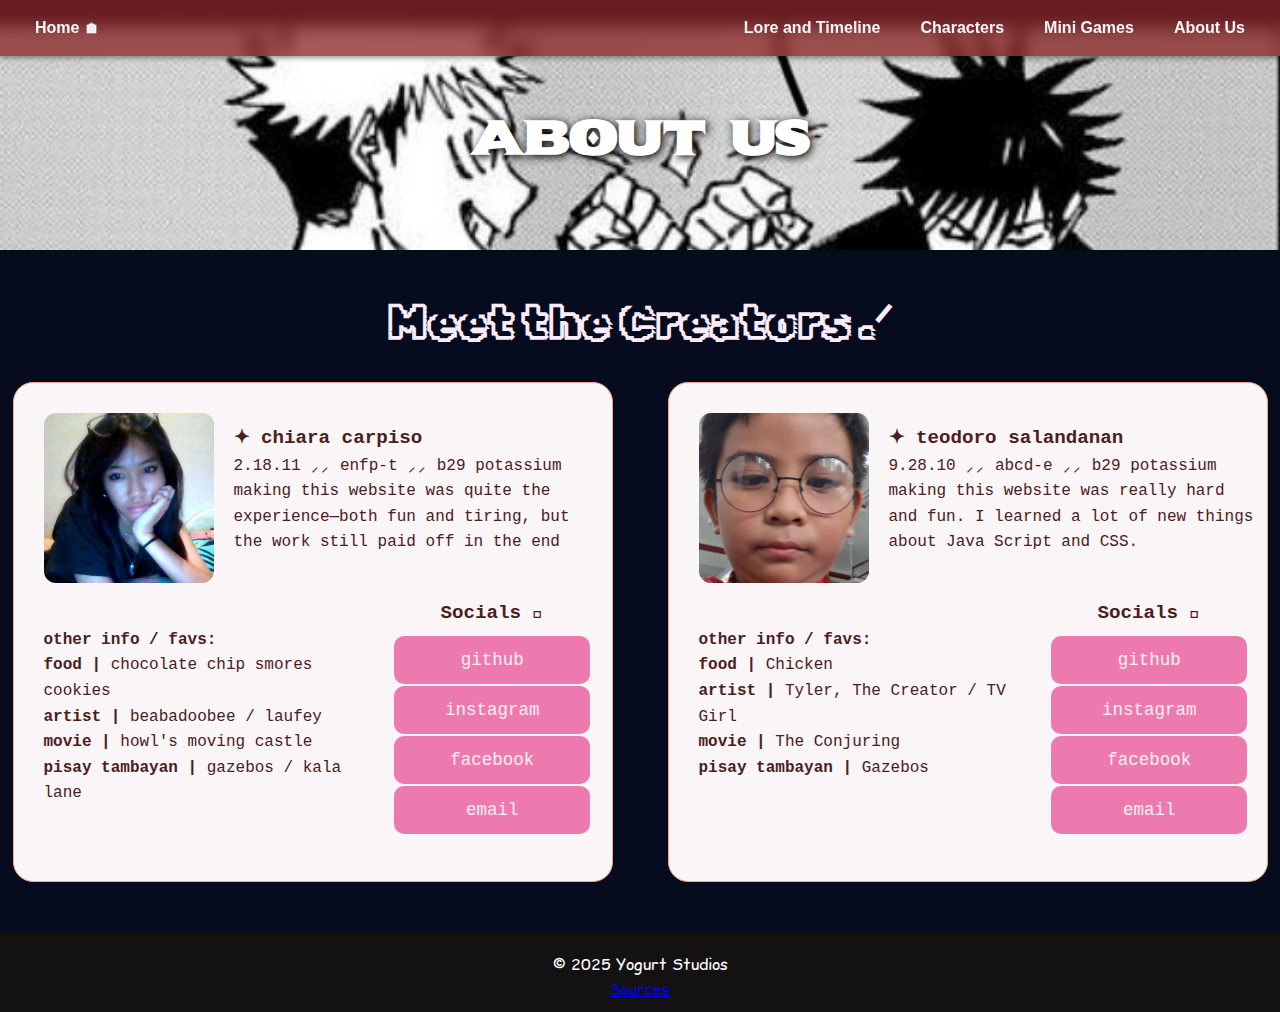
<file: public/About-Us.html>
<!DOCTYPE html>
<head>
    <meta charset="UTF-8">
    <title>Jujutsu Chronicles</title>
    <link rel="stylesheet" href="css/style.css">
    <link rel="stylesheet" href="css/about-us.css">
    <link rel="preconnect" href="https://fonts.googleapis.com">
    <link rel="preconnect" href="https://fonts.gstatic.com" crossorigin>
    <link href="https://fonts.googleapis.com/css2?family=Comic+Relief:wght@400;700&family=Rubik+Iso&family=Sekuya&display=swap" rel="stylesheet">
    <link rel="icon" type="image/png" href="assets/favicon.png">
</head>
<body>

    <nav>
        <a href="../index.html" class = "home-lenk">Home 🏠︎</a>
        <a href="Lore-and-Timeline.html">Lore and Timeline</a>
        <a href="Character.html">Characters</a>
        <a href="Mini-Game.html">Mini Games</a>
        <a href="About-Us.html">About Us</a>
    </nav>

    <header>
        <h1>About Us</h1>
    </header>

    <div class="about-sect">

        <div class="creators">
            <h2>Meet the Creators .ᐟ</h2>
            <!--<h3>Yogurt Studios</h3>-->
            <div class="profiles">
                <!-- CHIARA -->
                <div class="chiara">
                    <div class="overall-profile">
                        <img src="assets/chiara.jpg">
                        <div class="creator-info">
                            <h3> ✦ chiara carpiso</h3>
                            <p>2.18.11 ⸝⸝ enfp-t ⸝⸝ b29 potassium</p>
                            <p>making this website was quite the experience—both fun and tiring, but the work still paid off in the end</p>
                        </div>
                    </div>
                    <div class="profile2">
                        <div class="other-info">
                            <p><strong>other info / favs:</strong></p>
                            <p><strong>food |</strong> chocolate chip smores cookies</p>
                            <p><strong>artist |</strong> beabadoobee / laufey</p>
                            <p><strong>movie |</strong> howl's moving castle</p>
                            <p><strong>pisay tambayan |</strong> gazebos / kala lane</p>
                        </div>

                        <div class="socials">
                            <h3>Socials 𖦹</h3>
                                <table>
                                    <tr>
                                        <td><a href="https://github.com/sl33p-eepy">github</a></td>
                                    </tr>
                                    <tr>
                                        <td><a href="https://www.instagram.com/chxara.18/">instagram</a></td>
                                    </tr>
                                    <tr>
                                        <td><a href="facebook.com/mc.carpiso18">facebook</a></td>
                                    </tr>
                                    <tr>
                                        <td><a href="mailto:b2029mcmcarpiso@pshs.edu.ph">email</a></td>
                                    </tr>
                                </table>
                        </div>
                    </div>
                </div>

                <!-- TEO -->
                <div class="teo">
                        <div class="overall-profile">
                        <img src="assets/yo.webp">
                        <div class="creator-info">
                            <h3> ✦ teodoro salandanan</h3>
                            <p>9.28.10 ⸝⸝ abcd-e ⸝⸝ b29 potassium</p>
                            <p>making this website was really hard and fun. I learned a lot of new things about Java Script and CSS.</p>
                        </div>
                    </div>
                    <div class="profile2">
                        <div class="other-info">
                            <p><strong>other info / favs:</strong></p>
                            <p><strong>food |</strong> Chicken</p>
                            <p><strong>artist |</strong> Tyler, The Creator / TV Girl</p>
                            <p><strong>movie |</strong> The Conjuring </p>
                            <p><strong>pisay tambayan |</strong> Gazebos </p>
                        </div>

                        <div class="socials">
                            <h3>Socials 𖦹</h3>
                                <table>
                                    <tr>
                                        <td><a href="https://github.com/mustardkendrickmango">github</a></td>
                                    </tr>
                                    <tr>
                                        <td><a href="https://www.instagram.com/cheyodowroe">instagram</a></td>
                                    </tr>
                                    <tr>
                                        <td><a href="https://web.facebook.com/luvs4jorgeee">facebook</a></td>
                                    </tr>
                                    <tr>
                                        <td><a href="mailto:b2029timsalandanan@pshs.edu.ph">email</a></td>
                                    </tr>
                                </table>
                        </div>
                    </div>
                </div>
                    </div>
                </div>
            </div>
        </div>
    </div>

    <footer>
        <p>© 2025 Yogurt Studios</p>
        <a href="sources.html">Sources</a>
    </footer>
</body>
</html>
</file>
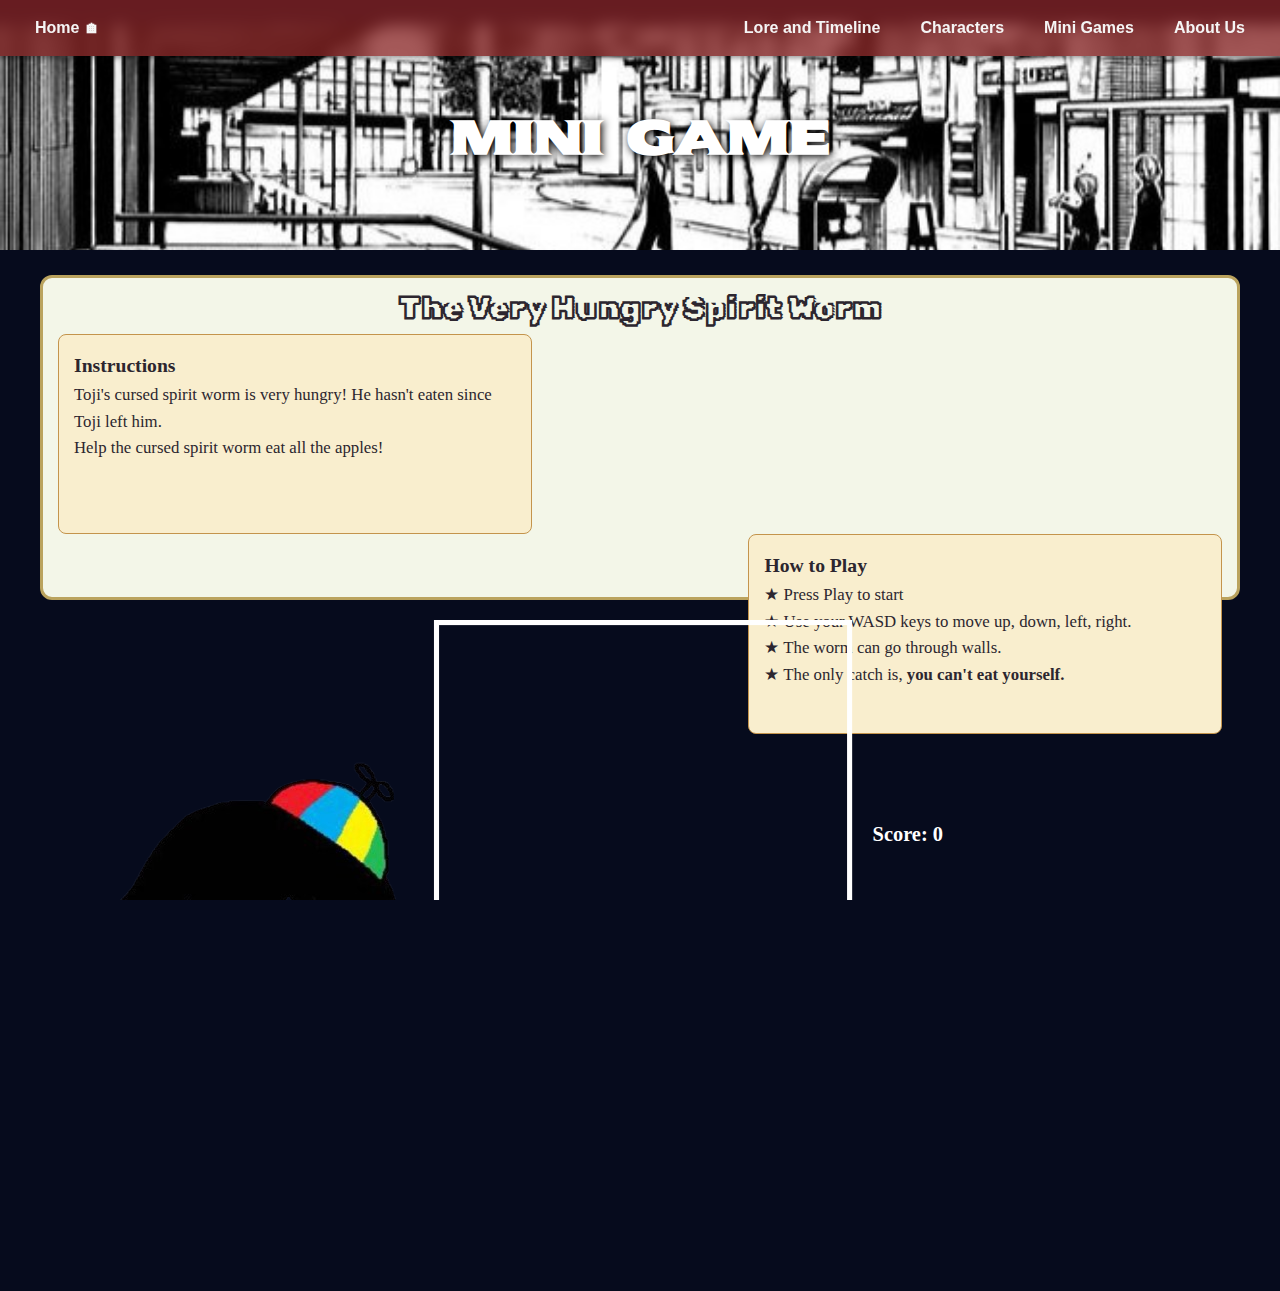
<file: public/Mini-Game.html>
<!DOCTYPE html>
<head>
    <meta charset="UTF-8">
    <title>Jujutsu Chronicles</title>
    <link rel="stylesheet" href="css/style.css">
    <link rel="stylesheet" href="css/mini-games.css">
    <link rel="preconnect" href="https://fonts.googleapis.com">
    <link rel="preconnect" href="https://fonts.gstatic.com" crossorigin>
    <link href="https://fonts.googleapis.com/css2?family=Comic+Relief:wght@400;700&family=Rubik+Iso&family=Sekuya&display=swap" rel="stylesheet">
    <link rel="icon" type="image/png" href="assets/favicon.png">
</head>
<body>

    <nav>
        <a href="../index.html" class = "home-lenk">Home 🏠︎</a>
        <a href="Lore-and-Timeline.html">Lore and Timeline</a>
        <a href="Characters.html">Characters</a>
        <a href="Mini-Game.html">Mini Games</a>
        <a href="About-Us.html">About Us</a>
    </nav>

    <header>
        <h1>Mini Game</h1>
    </header>

    <div class="game-sect">
    <div class="game-overview">
        <h2>The Very Hungry Spirit Worm</h2>

        <div class="overview-layout">
            <!-- LEFT SIDE: TEXT -->
            <div class="overview-text">
            <div class="instructions">
                <h3>Instructions</h3>
                <p>Toji's cursed spirit worm is very hungry! He hasn't eaten since Toji left him.</p>
                <p>Help the cursed spirit worm eat all the apples!</p>
            </div>

            <div class="how-to-play">
                <h3>How to Play</h3>
                <p>★ Press Play to start</p>
                <p>★ Use your WASD keys to move up, down, left, right.</p>
                <p>★ The worm can go through walls.</p>
                <p>★ The only catch is, <strong>you can't eat yourself.</strong></p>
            </div>
        </div>

            <!-- RIGHT SIDE: IMAGE -->
            <div class="overview-image">
                <img src="assets/tojinworm-removebg-preview.png" alt="Spirit Worm">
            </div>
        </div>
    </div>

    <div class="game-container">
        <div class="game-wrapper-outer">
            <div class="game-wrapper">
                <canvas width="400" height="400" id="game"></canvas>
                <div id="scoreboard">Score: 0</div>
            </div>    
        </div>
        <button id="playBtn">Play</button>
    </div>
    </div>

    <footer>
        <p>© 2025 C. Carpiso, T. Salandanan</p>
        <a href="sources.html">Sources</a>
    </footer>

    <script src="javascript/snake.js"></script>
</body>
</html>
</file>
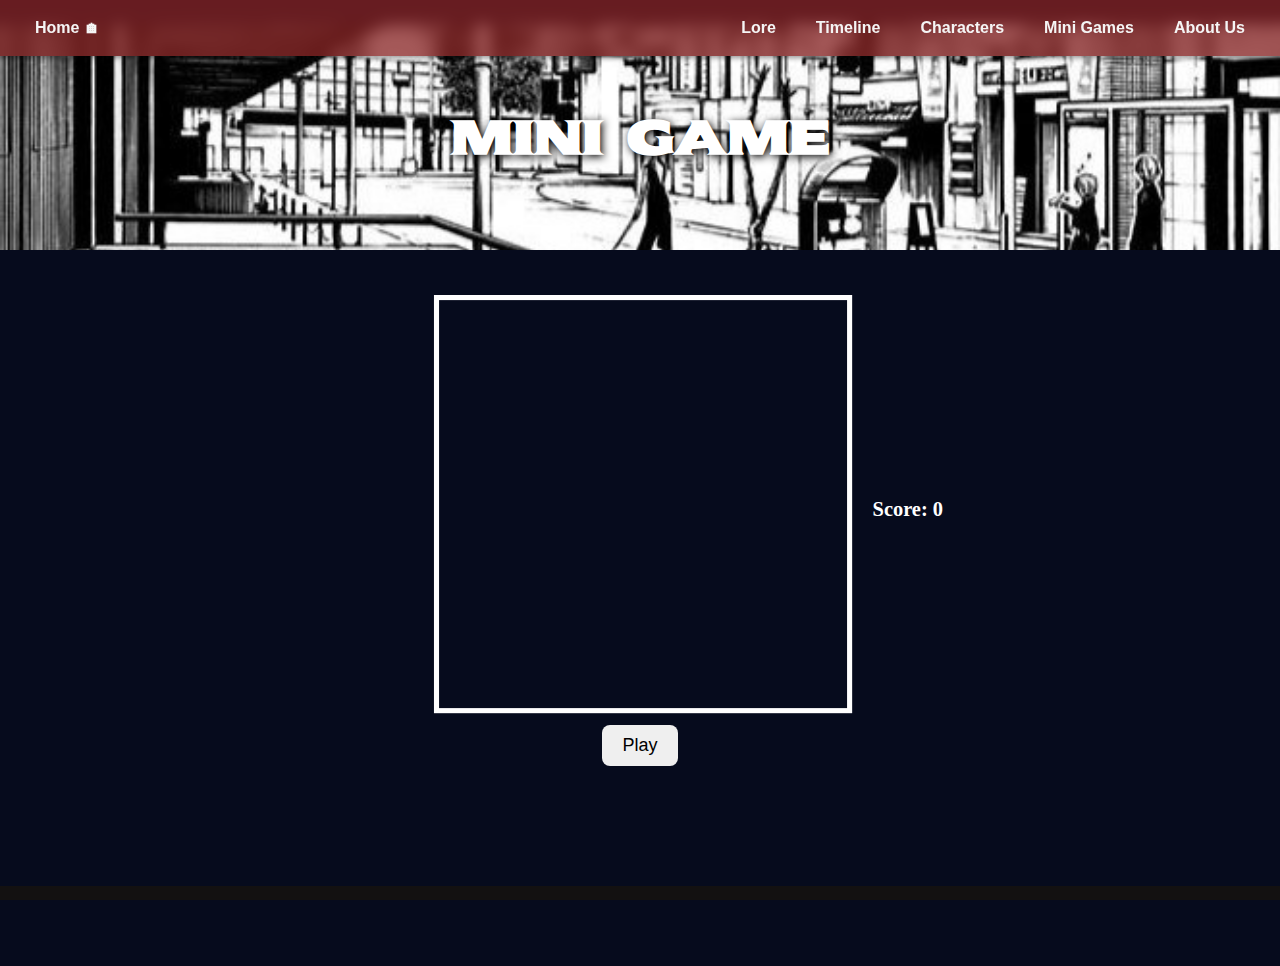
<file: public/mini_games.html>
<!DOCTYPE html>
<head>
    <meta charset="UTF-8">
    <title>Jujutsu Chronicles</title>
    <link rel="stylesheet" href="css/style.css">
    <link rel="stylesheet" href="css/mini-games.css">
    <link rel="preconnect" href="https://fonts.googleapis.com">
    <link rel="preconnect" href="https://fonts.gstatic.com" crossorigin>
    <link href="https://fonts.googleapis.com/css2?family=Comic+Relief:wght@400;700&family=Sekuya&display=swap" rel="stylesheet">
    <link rel="icon" type="image/png" href="assets/favicon.png">
</head>
<body>

    <nav>
        <a href="../index.html" class = "home-lenk">Home 🏠︎</a>
        <a href="lore.html">Lore</a>
        <a href="timeline.html">Timeline</a>
        <a href="characters.html">Characters</a>
        <a href="mini_games.html">Mini Games</a>
        <a href="about_us.html">About Us</a>
    </nav>

    <header>
        <h1>Mini Game</h1>
    </header>

<div class="game-container">
  <div class="game-wrapper-outer">
    <div class="game-wrapper">
        <canvas width="400" height="400" id="game"></canvas>
        <div id="scoreboard">Score: 0</div>
    </div>    
  </div>
    <button id="playBtn">Play</button>

</div>

    <footer>
        <p>© 2025 C. Carpiso, T. Salandanan</p>
        <a href="sources.html">Sources</a>
    </footer>

<script src="javascript/snake.js"></script>
</body>
</html>
</file>
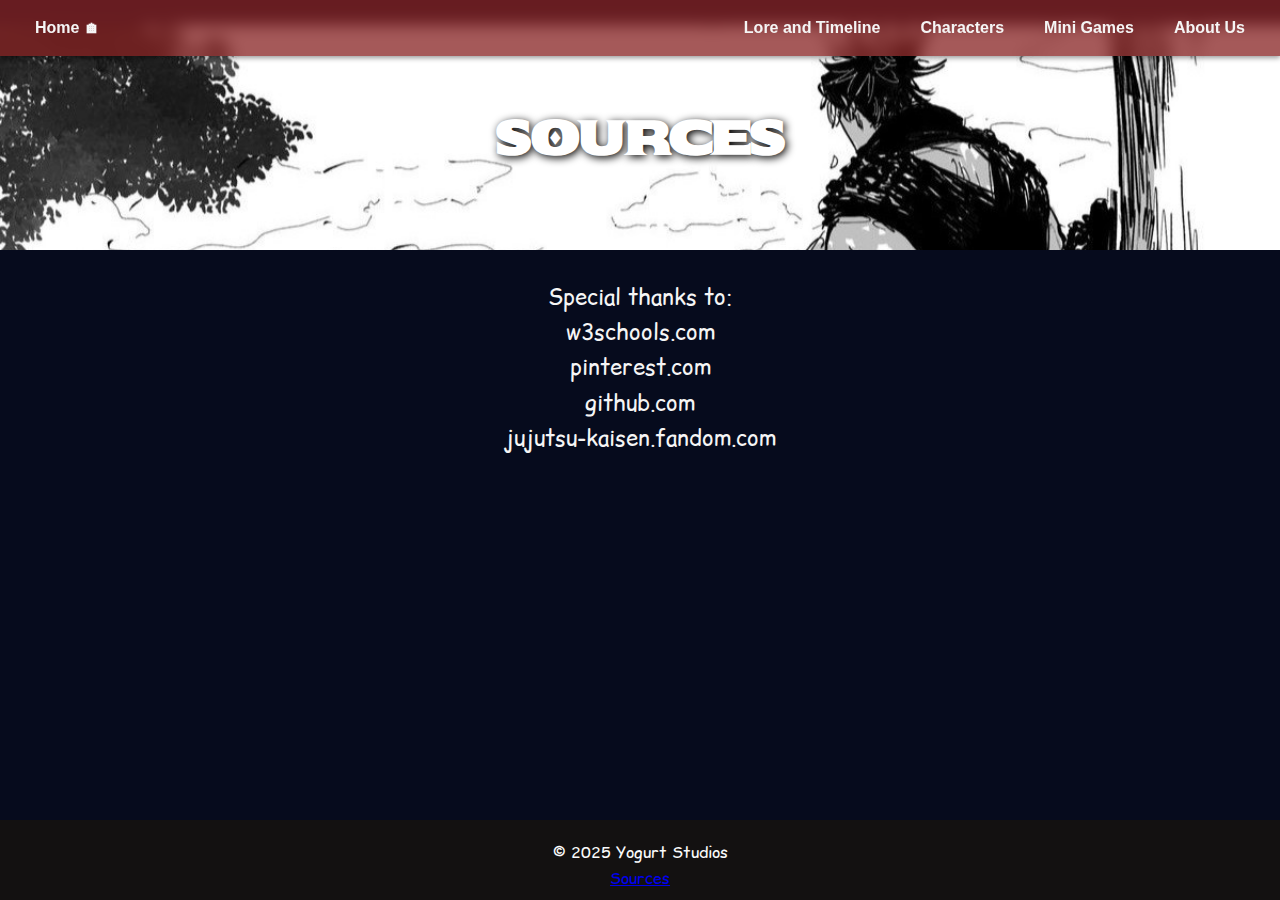
<file: public/sources.html>
<!DOCTYPE html>
<head>
    <meta charset="UTF-8">
    <title>Jujutsu Chronicles</title>
    <link rel="stylesheet" href="css/style.css">
    <link rel="stylesheet" href="css/sources.css">
    <link rel="preconnect" href="https://fonts.googleapis.com">
    <link rel="preconnect" href="https://fonts.gstatic.com" crossorigin>
    <link href="https://fonts.googleapis.com/css2?family=Comic+Relief:wght@400;700&family=Sekuya&display=swap" rel="stylesheet">
    <link rel="icon" type="image/png" href="assets/favicon.png">
</head>
<body>
    <nav>
        <a href="../index.html" class = "home-lenk">Home 🏠︎</a>
        <a href="Lore-and-Timeline.html">Lore and Timeline</a>
        <a href="Characters.html">Characters</a>
        <a href="Mini-Game.html">Mini Games</a>
        <a href="About-Us.html">About Us</a>
    </nav>

    <header>
        <h1>Sources</h1>
    </header>

    <div class="sources">
        <p>Special thanks to:</p>
        <p>w3schools.com</p>
        <p>pinterest.com</p>
        <p>github.com</p>
        <p>jujutsu-kaisen.fandom.com</p>
            
    </div>

    <footer>
        <p>© 2025 Yogurt Studios</p>
        <a href="sources.html">Sources</a>
    </footer>
</body>
</html>
</file>
<file: public/css/style.css>
* {
    margin:0;
    padding:0;
    box-sizing: border-box;
    scroll-behavior: smooth;
}

body {
    font: 'Comic-Relief', sans-serif;
    background-color:#060b1d;
    color:#f5f5f5;
    line-height:1.6;
    position: relative;
    height: 100%;
}

.home-lenk{
            margin-right:auto;
}

nav {
    font-family: 'Comic-Relief', sans-serif;
    background-color:#872323c0;
    position:fixed;
    width:100%;
    display:flex;
    justify-content:end;
    padding:15px;
    align-items: center;
    top: 0;
    left: 0;
    z-index: 1000;
    box-shadow: 0 2px 5px rgba(0,0,0,0.4);
    backdrop-filter: blur(8px);
}

nav a {
    color: #f5f5f5;
    text-decoration: none;
    margin: 0 20px;
    font-weight: bold;
    position: relative;
    overflow: hidden;
    transition: color 0.4s ease;
}

nav a::before {
    content: "";
    position: absolute;
    bottom: 0;
    left: -100%;;
    width: 100%;
    height: 3px;
    background: linear-gradient(90deg, #e63946, #ffcc00);
    transition: left 0.4s ease;
}

nav a:hover {
    color: #ffcc00;
    transform: scale(1.1);
}

nav a:hover::before {
    left:0;
}

nav a.active {
    animation: glow 2s infinite alternate;
}

header {
    font: 'Comic-Relief', sans-serif;
    height: 100vh;
    display: flex;
    flex-direction: column;
    justify-content: center;
    align-items: center;
    text-align: center;
    color: #fff;
    animation: fadeIn 2s ease-in-out;
}

header h1 {
    font-family: 'Sekuya', sans-serif;
    padding: 20px;
    font-size: 3rem;
    text-shadow: 2px 2px 8px #000;
}

header p {
    font-family: 'Comic-Relief', sans-serif;
    font-size: 1.3rem;
    margin-left: 150px;
    margin-right: 150px;
}

footer {
    background-color: #131111;
    font: 'Comic-Relief', sans-serif;
    text-align: center;
    bottom: 0;
    left: 0;
    width: 100%;
    padding: 20px;
    margin-top: auto;
    color: #fbfbfb;
}

.comic-relief-regular {
    font-family: "Comic Relief", system-ui;
    font-weight: 400;
    font-style: normal;
}

.sekuya-regular {
    font-family: "Sekuya", system-ui;
    font-weight: 400;
    font-style: normal;
}

.jjk {
    font-family:'Comic-Relief', sans-serif;
    background-color: #222222;
    padding: 20px 20px;
    margin: 10px auto;
    margin-bottom: 40px;
    border-radius: 10px;
    max-width: 1000px;
    box-shadow: 0 4px 8px rgba(0,0,0,0.3);
    justify-content: center;
}

.jjk h2{
    text-align: center;
    margin: 12px
}

.jjk p {
    padding: 10px;
    justify-content: center;
    text-align: center;
    line-height:3.5vh;
    font-size: 18px;
}
</file>
<file: public/css/about-us.css>
*, *::before, *::after {
  box-sizing: border-box;
}

html, body {
  margin: 0;
  padding: 0;
  min-height: 100vh;
  overflow-x: hidden;
}

/* HEADER */
header {
  margin: 25px 0;
  height: 225px;
  font-family: 'Sekuya', sans-serif;
  font-size: 30px;
  background-image: url(../assets/headerbg/bg8.jpg);
  background-repeat: no-repeat;
  background-size: cover;
  text-shadow: 4px 4px 8px #000;
}

/* ABOUT SECTION */
.game-section, .game-sect {
  display: flex;
  justify-content: center;
  align-items: center;
  gap: 40px;
  max-width: 1400px;
  margin: 40px auto;
  padding: 0 20px;
}

.about-sect {
  flex: 0 0 600px;
  margin: 0;
  padding: 0;
  /*background-color: rgb(243, 246, 232);
  color: #efeaf1;
  border: 3px solid #baa35e;
  border-radius: 12px;
  padding: 20px;*/
}

.about-sect h2 {
  text-align: center;
  font-family: 'Rubik Iso', sans-serif;
  font-size: 3rem;
  margin-bottom: 20px;
  color: rgb(250, 235, 251);
}

/* CREATOR PROFILES */
.creators {
  margin: 0;
  display: flex;
  flex-direction: column;
  padding: 10px;
  max-width: 100%;
  align-items: center;
}

.profiles {
  display: flex;
  flex-direction: row;
  gap: 55px;
}

.chiara, .teo {
  width: 600px;
  font-family: 'Courier New', Courier, monospace;
  display: flex;
  gap: 15px;
  border: 1px solid rgb(246, 164, 137);
  border-radius: 20px;
  padding: 30px;
  padding-right: 0;
  background-color:rgb(250, 245, 246);
  color: rgb(75, 32, 32);
  display: flex;
  flex-direction: column;
}

.chiara img, .teo img {
  width: 170px;
  border-radius: 12px;
}

.chiara h3, .teo h3 {
  font-size: 1.2em;
}

.creator-info {
  justify-content: center;
  align-items: center;
  margin-top: 10px;

}

.overall-profile {
  display: flex;
  flex-direction: row;
  gap: 20px;
  padding-right: 10px;
}   

footer {
  height: 80px;
  text-align: center;
  font-family: 'Comic Relief', sans-serif;
  margin-top: 40px;
  padding: 20px;
}

.comic-relief-regular {
    font-family: "Comic Relief", system-ui;
    font-weight: 400;
    font-style: normal;
}

.profile2 {
  display: flex;
  flex-direction: row;
}

.other-info {
  margin-top: 30px;
}

.socials {
  width: 250px;
  justify-content: center;
  align-items: flex-end;
}

.socials h3 {
  text-align: center;
  margin:0;
  padding: 0;
}

table{
        border-collapse: separate;
        overflow: hidden;
        margin: 15px auto;
        margin-top: 5px;
        width: 200px;
        table-layout: auto;
        z-index: 1;
    }

    td,th{
        padding: 10px;
        border-radius: 10px;
        text-align: center;
        font-size: 17.50px;
        background-color:#ed7aae;
        color: #ffeff1;
    }

    td a {
      text-decoration: none;
      color: #ffeff1;
    }

    td a:hover {
      text-shadow: #623237;
      transform: 2px 2px 4px #9d7d7d;
    }

    table.center{
        margin-left: auto;
        margin-right: auto;
    }
</file>
<file: public/css/mini-games.css>
*, *::before, *::after {
    box-sizing: border-box;
  }

  html, body {
    height: 100%;
    margin: 0;
    padding: 0;
    overflow-y: auto;
    overflow-x: hidden;
    min-height: 100vh;
    align-items: center;
  }

  header {
    margin-top: 25px;
    margin-bottom: 25px;
    height: 225px;
    font-family: 'Sekuya', sans-serif;
    font-size: 30px;
    background-image: url(../assets/headerbg/bg5.jpg);
    background-repeat: no-repeat;
    background-size: cover;
    text-shadow: 4px 4px 8px #000000;
  }

.game-container {
  display: flex;
  flex-direction: column; 
  align-items: center;
  margin-bottom: 100px;
  padding: 20px 0;
}

.game-wrapper-outer {
  display: flex;
  justify-content: center;
}

.game-wrapper {
    display: flex;
    flex-direction: row;
    align-items: center;
    gap: 20px;
    transform: scale(1.02);
    transform-origin: top center;
}

  canvas {
    margin-left: 95px;
    border: 5px solid white;
    display: block;
  }

  footer {
  height: 80px;
  text-align: center;
  margin-bottom: 0;
  margin-top: auto;
  font: 'Comic-Relief', sans-serif;
  }

#playBtn {
    margin-top: 20px;
    padding: 10px 20px;
    font-size: 18px;
    border-radius: 8px;
    border: none;
    cursor: pointer;
}

#scoreboard {
    font-size: 20px;
    margin-top: 10px;
    font-weight: bold;
    color: white;
}

h2 {
  justify-content: center;
  align-items: center;
  margin: auto;
  margin-bottom: 0;
  padding: auto;
  padding-bottom: 0;
  text-align: center;
  font-family: 'Rubik Iso', sans-serif;
  font-size: 2rem;
}

.game-overview {
  margin: auto;
  padding: 5px;
  max-width: 1200px;
  height: 325px;
  background-color: rgb(243, 246, 232);
  color:#2c262f;
  border: 3px solid #baa35e;
  border-radius: 12px;
}

.overview {
  display: flex;
  flex-direction: row;
  gap: 30px;
  margin: 0;
  padding: 5px;
  justify-content: center;
  align-items: center;
  text-align: left;
  font-family: 'Comic-Relief', sans-serif;
}

.overview img {
  width: 200px;
  height: auto;
  margin: 0px;
  padding: 5px;
}

.instructions, .how-to-play {
  height: 200px;
  font-size: 1.05rem;
  line-height: 1.6;
  border: 1.5px solid #c4944c;
  border-radius: 8px;
  padding: 15px;
  margin: auto;
  background-color:#f9eece; 
}

.instructions {
  width:40%;
  margin-left: 10px;
}

.how-to-play {
  width:40%;
  margin-right: 10px;
}

.rubik-iso-regular {
  font-family: "Rubik Iso", system-ui;
  font-weight: 400;
  font-style: normal;
}
</file>
<file: public/css/sources.css>
header {
            margin: auto;
            margin-top: 25px;
            margin-bottom: 30px;
            height: 225px;
            background-image: url(../assets/headerbg/bg3.jpg);
            background-repeat: no-repeat;
            background-size: cover;
        }

.sources {
    justify-content: center;
    align-items: center;
    text-align: center;
    line-height: 1.6;
    font-size: 22px;
    font-family: 'Comic Relief', sans-serif;
}

footer {
    position: fixed;
    height: 80px;
    text-align: center;
    font-family: 'Comic Relief', sans-serif;
    margin-top: 40px;
}
</file>
